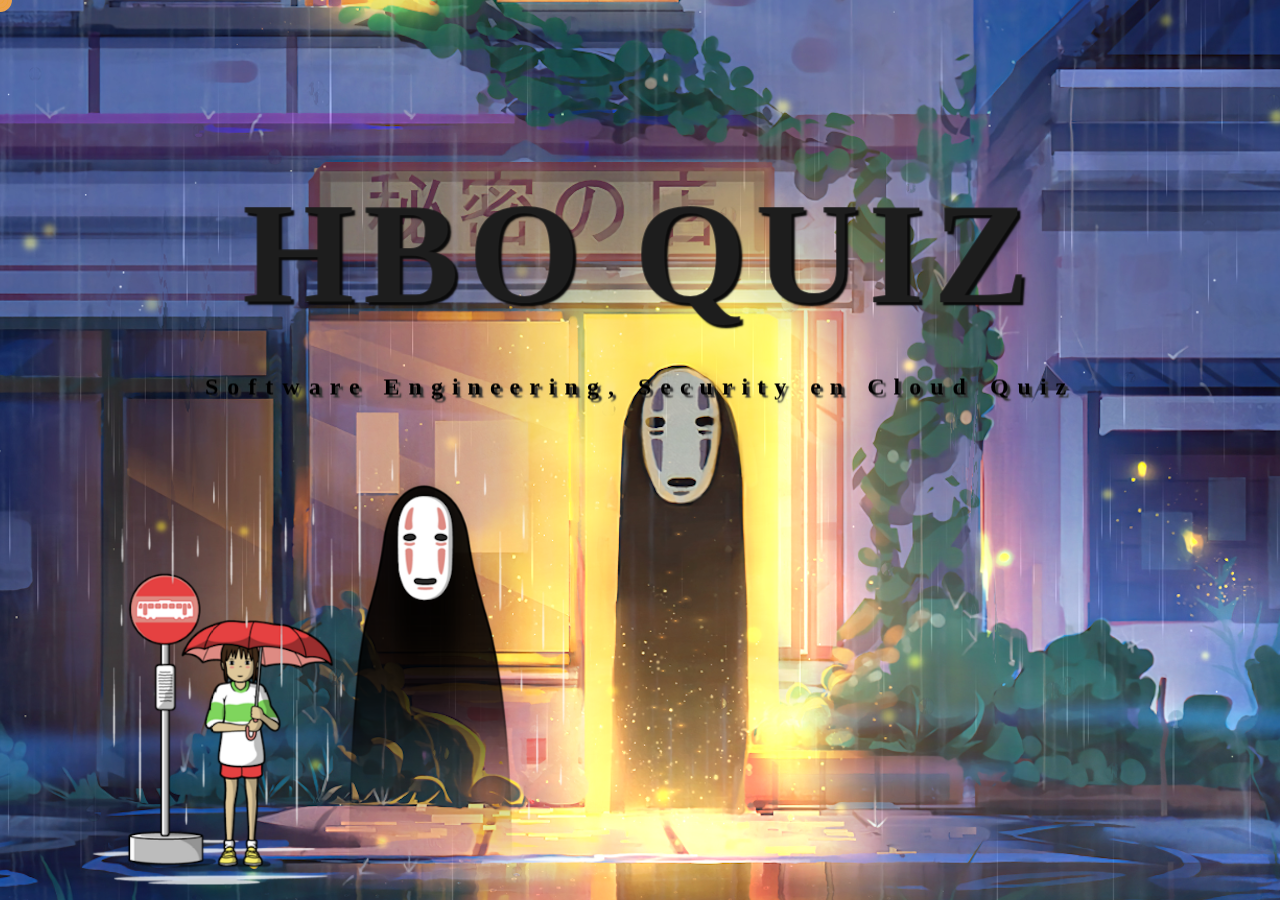
<file: index.html>
<!DOCTYPE html>
<html lang="en">
<head>
    <meta charset="UTF-8">
    <meta name="viewport" content="width=device-width, initial-scale=1.0">
    <title>HBO QUIZ</title>
    <link rel="stylesheet" href="./style.css">
</head>
<body>
    <body>
        <div class="circle"></div>
        <div class="circle"></div>
        <div class="circle"></div>
        <div class="circle"></div>
        <div class="circle"></div>
        <div class="circle"></div>
        <div class="circle"></div>
        <div class="circle"></div>
        <div class="circle"></div>
        <div class="circle"></div>
        <div class="circle"></div>
        <div class="circle"></div>
        <div class="circle"></div>
        <div class="circle"></div>
        <div class="circle"></div>
        <div class="circle"></div>
        <div class="circle"></div>
        <div class="circle"></div>
        <div class="circle"></div>
        <div class="circle"></div>
        </body>
        
    <div class="wrapper">
        <div class="container">
            <img src="images/background.png" class="background">
            <img src="images/foreground.png" class="foreground">
             <h1>HBO QUIZ</h1>
             <h3>Software Engineering, Security en Cloud Quiz</h3>
        </div>

        <section>
            <h2 class="adven">Sectie 1: Software Engineering</h2>
            <p>Wat is het hoofddoel van de Agile-methodologie in softwareontwikkeling?
                <br>
                <br>
                A: Kosten verlagen
                <br>
                B: Snel en iteratief werkende software leveren
                <br>
                C: De noodzaak van testen elimineren
                <br>
                D: Alleen focussen op documentatie
            </p>
            <div class="bg1">
            </div>
            <h2 class="adven">Sectie 1: Software Engineering</h2>
            <p>Welke van de volgende is GEEN levenscyclusmodel voor softwareontwikkeling?
                <br>
                <br>
                A: Waterval
                <br>
                B: Spiraal
                <br>
                C: Blockchain
                <br>
                D: V-model
            </p>

            <div class="bg2">
            </div>
            <h2 class="adven">Sectie 1: Software Engineering</h2>
            <p>Waar staat SOLID voor in objectgeoriënteerd ontwerp?
                <br>
                <br>
                A:  Eenvoudig, geoptimaliseerd, logisch, onafhankelijk, dynamisch
                <br>
                B: Enkele verantwoordelijkheid, open-gesloten, Liskov-substitutie, interface-segregatie, afhankelijkheidsomkering
                <br>
                C: Systematisch, geordend, gelaagd, geïntegreerd, gedistribueerd
                <br>
            </p>

            <div class="bg3">
            </div>
            <h2 class="adven">Sectie 1: Software Engineering</h2>
            <p>Welk programmeerparadigma wordt het meest geassocieerd met Java en C++?
                <br>
                <br>
                A: Functioneel
                <br>
                B: Objectgeoriënteerd
                <br>
                C: Procedureel
                <br>
                D: Logicagebaseerd
            </p>




                  <a href="https://sovietra.github.io/hbo/" class="btn">Next</a>

                  <script src="script.js"></script>

        </section>
    </div>
</body>
</html>
</body>
</html>
</file>
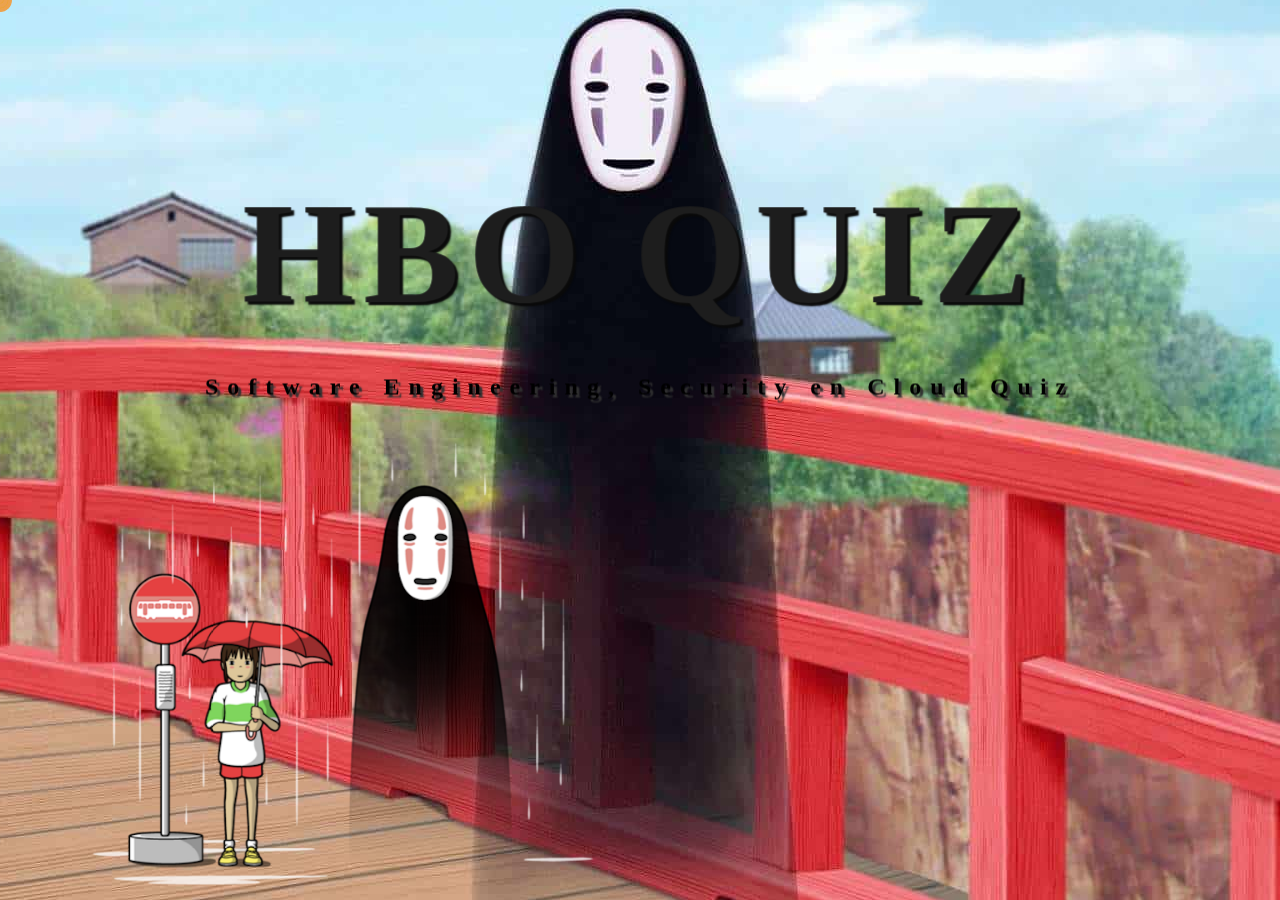
<file: index2.html>
<!DOCTYPE html>
<html lang="en">
<head>
    <meta charset="UTF-8">
    <meta name="viewport" content="width=device-width, initial-scale=1.0">
    <title>HBO QUIZ</title>
    <link rel="stylesheet" href="style.css">
</head>
<body>
    <body>
        <body>
            <div class="circle"></div>
            <div class="circle"></div>
            <div class="circle"></div>
            <div class="circle"></div>
            <div class="circle"></div>
            <div class="circle"></div>
            <div class="circle"></div>
            <div class="circle"></div>
            <div class="circle"></div>
            <div class="circle"></div>
            <div class="circle"></div>
            <div class="circle"></div>
            <div class="circle"></div>
            <div class="circle"></div>
            <div class="circle"></div>
            <div class="circle"></div>
            <div class="circle"></div>
            <div class="circle"></div>
            <div class="circle"></div>
            <div class="circle"></div>
            </body>
    <div class="wrapper">
        <div class="container">
            <img src="images/background-2.png" class="background">
            <img src="images/foreground.png" class="foreground">
             <h1>HBO QUIZ</h1>
             <h3>Software Engineering, Security en Cloud Quiz</h3>
        </div>

        <section>
            <h2 class="adven">Sectie 2: Beveiliging</h2>
            <p>Waar staat de CIA Triad in cybersecurity voor?
                <br>
                <br>
                A: Vertrouwelijkheid, Integriteit, Beschikbaarheid
                <br>
                B: Cryptografie, Intrusiedetectie, Authenticatie
                <br>
                C: Controle, Onderzoek, Verzekering
                
            </p>
            <div class="bg4">
            </div>
            <h2 class="adven">Sectie 2: Beveiliging</h2>
            <p>Bij welke aanval wordt de communicatie tussen twee partijen onderschept zonder dat zij het weten?
                <br>
                <br>
                A: Phishing
                <br>
                B: Man-in-the-Middle (MITM)
                <br>
                C: SQL-injectie
                <br>
                D: Cross-Site Scripting (XSS)
            </p>

            <div class="bg5">
            </div>
            <h2 class="adven">Sectie 2: Beveiliging</h2>
            <p>Wat is het doel van hashing in de beveiliging?
                <br>
                <br>
                A:  Om gegevens te versleutelen voor veilige verzending
                <br>
                B: Om wachtwoorden veilig op te slaan
                <br>
                C: Om externe opdrachten uit te voeren
                <br>
                D: Om bestanden te comprimeren
            </p>

            <div class="bg6">
            </div>
            <h2 class="adven">Sectie 2: Beveiliging</h2>
            <p>Welke van de volgende is een voorbeeld van multi-factor authenticatie (MFA)?
                <br>
                <br>
                A: Alleen een wachtwoord invoeren
                <br>
                B: Een vingerafdruk en een wachtwoord gebruiken
                <br>
                C: Inloggen met alleen een e-mailadres
                <br>
            </p>




                  <a href="https://sovietra.github.io/HBO-Quiz-Keuzedeel/" class="btn">Previous</a>

                  <script src="script.js"></script>

        </section>
    </div>
</body>
</html>
</body>
</html>
</file>
<file: style.css>
*{
    margin: 0;
    padding: 0;
    box-sizing: border-box;
    font-family: "poppins", "sans-serif";
}
.wrapper{
    overflow-x: hidden;
    overflow-y: auto;
    width: 100vw;
    height: 100vh;
    perspective: 10px;
    
}
.container{
    position: relative;
    height: 100%;
    width: 100%;
    display: flex;
    justify-content: center;
    transform-style: preserve-3d;
    z-index: -1;
    
   
   
   
}
.background, .foreground{
    height: 100%;
    width: 100%;
    position: fixed;
    z-index: -1;
    object-fit: cover;

}
.background{
    transform: translateZ(-40px) scale(6);
}
.foreground{
    transform: translateZ(-10px) scale(2);
    
}


:root {
    --main-color: #eca34f;
}
h1{
    position: absolute;
    top: 22%;
    font-size: 6rem;
   letter-spacing: 6px;
   color: rgb(29, 29, 29);
   text-shadow: 2px 2px 1px rgb(10, 10, 10);
   transform: scale(1.5);
}

h3{
    position: absolute;
    top: 42%;
    font-size: 1rem;
   letter-spacing: 6px;
   color: rgb(0, 0, 0);
   text-shadow: 2px 2px 1px rgb(49, 49, 49);
   transform: scale(1.5);
}



section{
    background-color:rgb(45, 45, 45);
    padding: 5rem 0;
    color: rgb(247, 242, 242);
    
}
.adven{
    font-size: 5rem;
    padding: 0 10rem;
}
p{
    font-size: 2rem;
    padding: 0 10rem;
    margin: 5rem 0;
}
.bg1{
    background-image: url(images/spirited-away-1.jpg);
    height: 500px;
    background-attachment: fixed;
    background-position: center;
    background-size: cover;
    position: relative;
}
.desc{
    position: relative;
    top: 10rem;
    left: 30rem;
    background-color:  rgb(128, 117, 117);
    display: inline-block;
    font-size: 2rem;
    padding: 1rem;

}
.bg2{
    background-image: url(images/spirited-away-2.jpg);
    height: 500px;
    background-attachment: fixed;
    background-position: center;
    background-size: cover;
    position: relative;
}
.bg3{
    background-image: url(images/spirited-away-3.jpg);
    height: 500px;
    background-attachment: fixed;
    background-position: center;
    background-size: cover;
    position: relative;
}

.bg4{
    background-image: url(images/spirited-away-4.jpg);
    height: 500px;
    background-attachment: fixed;
    background-position: center;
    background-size: cover;
    position: relative;
}

.bg5{
    background-image: url(images/spirited-away-5.jpg);
    height: 500px;
    background-attachment: fixed;
    background-position: center;
    background-size: cover;
    position: relative;
}

.bg6{
    background-image: url(images/spirited-away-6.jpg);
    height: 500px;
    background-attachment: fixed;
    background-position: center;
    background-size: cover;
    position: relative;
}

.btn {
    position: absolute;
    left: 45%;
    display: inline-block;
    padding: 1.2rem 2.8rem;
    background: var(--main-color);
    border-radius: .6rem;
    box-shadow: 0 .2rem .5rem var(--shadow-color);
    font-size: 1.6rem;
    color: var(--white-color);
    letter-spacing: .1rem;
    font-weight: 200;
    border: .1rem solid transparent;
    transition: .5s ease;
}

.btn:hover {
    background: transparent;
    color: var(--main-color);
    border-color: var(--main-color);
}

.circle {
    height: 24px;
    width: 24px;
    border-radius: 24px;
    background-color: #eca34f;
    position: fixed; 
    top: 0;
    left: 0;
    pointer-events: none;
    z-index: 99999999; /* so that it stays on top of all other elements */
  }
</file>
